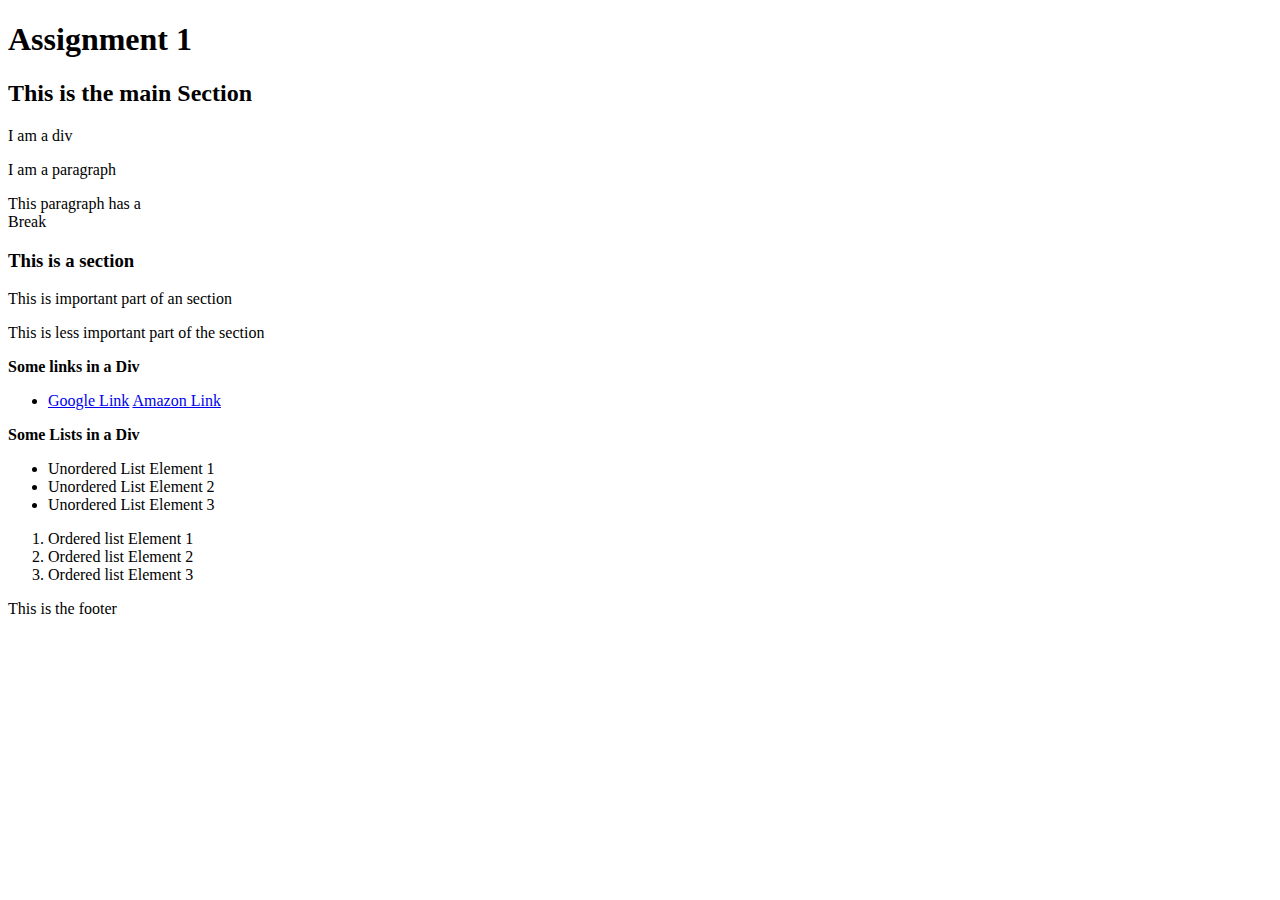
<file: lib2024/assg-1/index.html>
<!DOCTYPE html>
<html>
<head>
	<title>Assignment 1</title>

</head>
<body>
	<header>
		<h1>Assignment 1</h1>
	<h2>This is the main Section</h2>
	</header>
	<main>
	<div>
		I am a div
	</div>
	<p>I am a paragraph</p>
	<p>This paragraph has a
		<br>Break
	</p>
	</main>
	<section>
			<h3>This is a section</h3>
			<p>This is important part of an section</p><p>This is less important part of the section</p>
			</section>
			<div>
				<b>Some links in a Div</b>
			</div>
			<nav>
			<ul>
				<li>
					<a href="https://www.google.ca/">Google Link</a> <a href="https://www.amazon.ca/">Amazon Link</a>
				</li>
			</ul>
		</nav>
		<aside>
			<div>
				<b>Some Lists in a Div</b>
			</div>
			<ul>
				<li>Unordered List Element 1</li>
				<li>Unordered List Element 2</li>
				<li>Unordered List Element 3</li>
			</ul>	
			<ol>
				<li>Ordered list Element 1</li>
				<li>Ordered list Element 2</li>
				<li>Ordered list Element 3</li>
			</ol>
		</aside>
		<footer>
		<p>This is the footer</p>
	</footer>
</body>
</html>
</file>
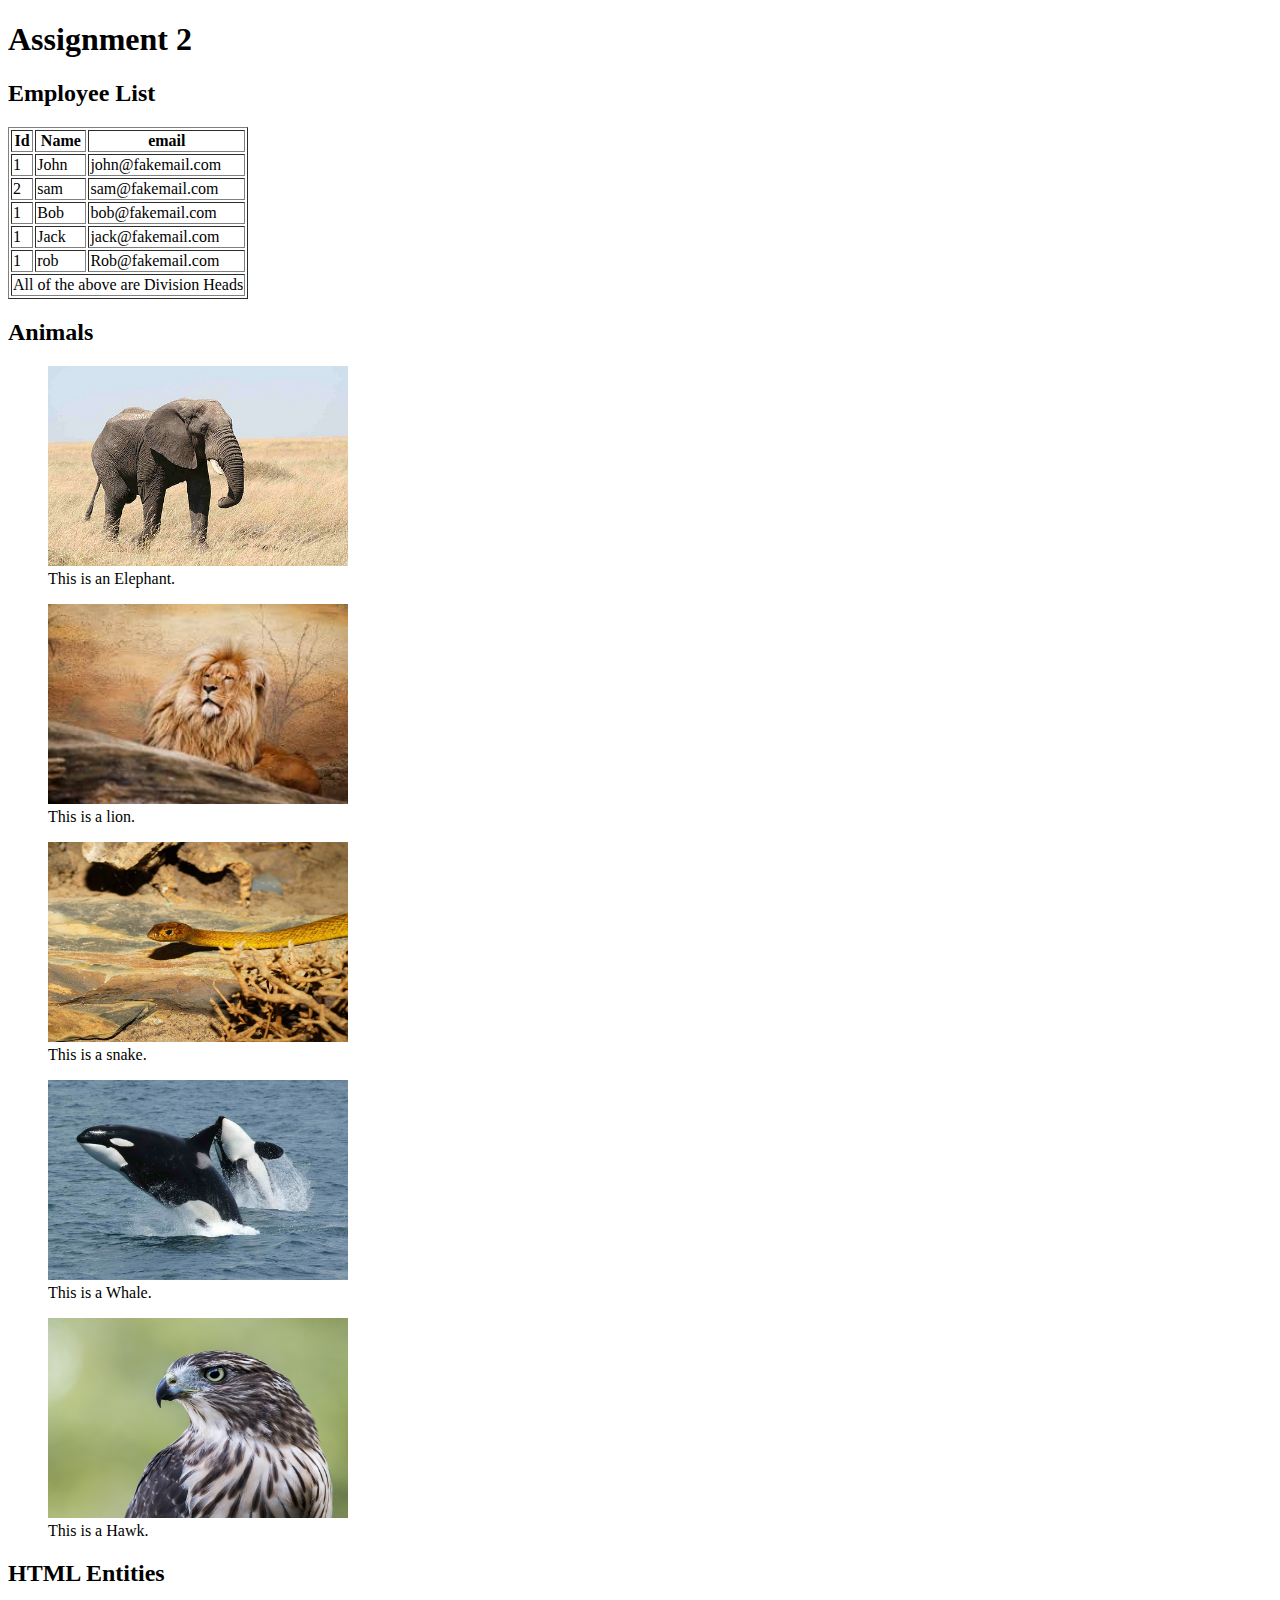
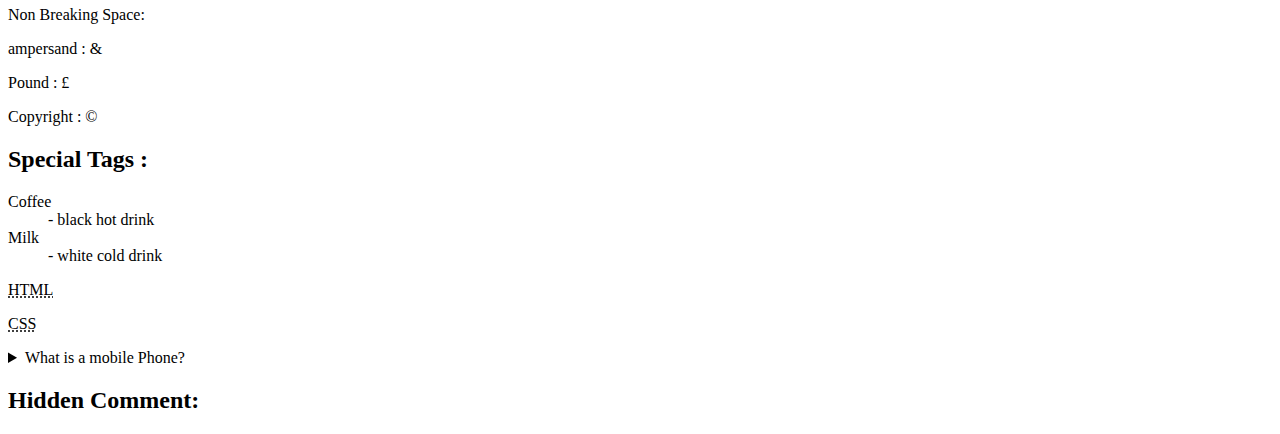
<file: lib2024/assg-2/index.html>
<!DOCTYPE html>
<html>
<head>
	<title>Assignment 2</title>
</head>
<body>
	<header id="header">
		<h1>Assignment 2</h1>
	</header>

	<main id="main">
		<section id="table-section" class="main-section">
			<h2>Employee List</h2>
			<table border="1">
				<thead>
					<tr>
						<th>Id</th>
						<th>Name</th>
						<th>email</th>
					</tr>
				</thead>
				<tbody>
					<tr>
						<td>1</td>
						<td>John</td>
						<td>john@fakemail.com</td>
					</tr>
					<tr>
						<td>2</td>
						<td>sam</td>
						<td>sam@fakemail.com</td>
					</tr>
					<tr>
						<td>1</td>
						<td>Bob</td>
						<td>bob@fakemail.com</td>
					</tr>
					<tr>
						<td>1</td>
						<td>Jack</td>
						<td>jack@fakemail.com</td>
					</tr>
					<tr>
						<td>1</td>
						<td>rob</td>
						<td>Rob@fakemail.com</td>
					</tr>
				</tbody>
				<tfoot>
					<tr>
						<td colspan="3">
							All of the above are Division Heads
						</td>
					</tr>
				</tfoot>
			</table>
		</section>

		<section id="images" class="main-section">
			<h2>Animals</h2>
			<article>
				<figure>
					<img src="img/elephant.jpg" alt="Image 1 in figure" width="300" height="200">
					<figcaption>This is an Elephant.</figcaption>
				</figure>
				<figure>
					<img src="img/lion.jpg" alt="Image 2 in figure" width="300" height="200">
					<figcaption>This is a lion.</figcaption>
				</figure>
				<figure>
					<img src="img/snake.jpg" alt="Image 3 in figure" width="300" height="200">
					<figcaption>This is a snake.</figcaption>
				</figure>
				<figure>
					<img src="img/whale.jpg" alt="Image 4 in figure" width="300" height="200">
					<figcaption>This is a Whale.</figcaption>
				</figure>
				<figure>
					<img src="img/hawk.jpg" alt="Image 5 in figure" width="300" height="200">
					<figcaption>This is a Hawk.</figcaption>
				</figure>
			</article>
		</section>

		<section>
			<h2>HTML Entities</h2>
			<article>
				<p>Non Breaking Space: &#160;</p>
				<p>ampersand : &#38;</p>
				<p>Pound : &#163;</p>
				<p>Copyright : &#169;</p>
			</article>
		</section>

		<section id="special-tags" class="main-section">
			<h2>Special Tags :</h2>
			<article id="st-dl" class="special-tags">
				<dl>
					<dt>Coffee</dt>
					<dd>- black hot drink</dd>
					<dt>Milk</dt>
					<dd>- white cold drink</dd>
				</dl>
			</article>
			<article id="st-abbr" class="special-tags">
				<p><abbr title="Hypertext Markup Language">HTML</abbr></p>
				<p><abbr title="Cascading Style Sheets">CSS</abbr></p>
			</article>

			<article>
				<details>
					<summary>What is a mobile Phone?</summary>
					<p>A mobile phone, cell phone or hand phone, sometimes shortened to simply mobile, cell or just phone, is a portable telephone that can make and receive calls over a radio frequency link while the user is moving within a telephone service area.</p>
				</details>
			</article>
		</section>

		<section>
			<h2>Hidden Comment:</h2>
		</section>
	</main>
</body>
</html>
</file>
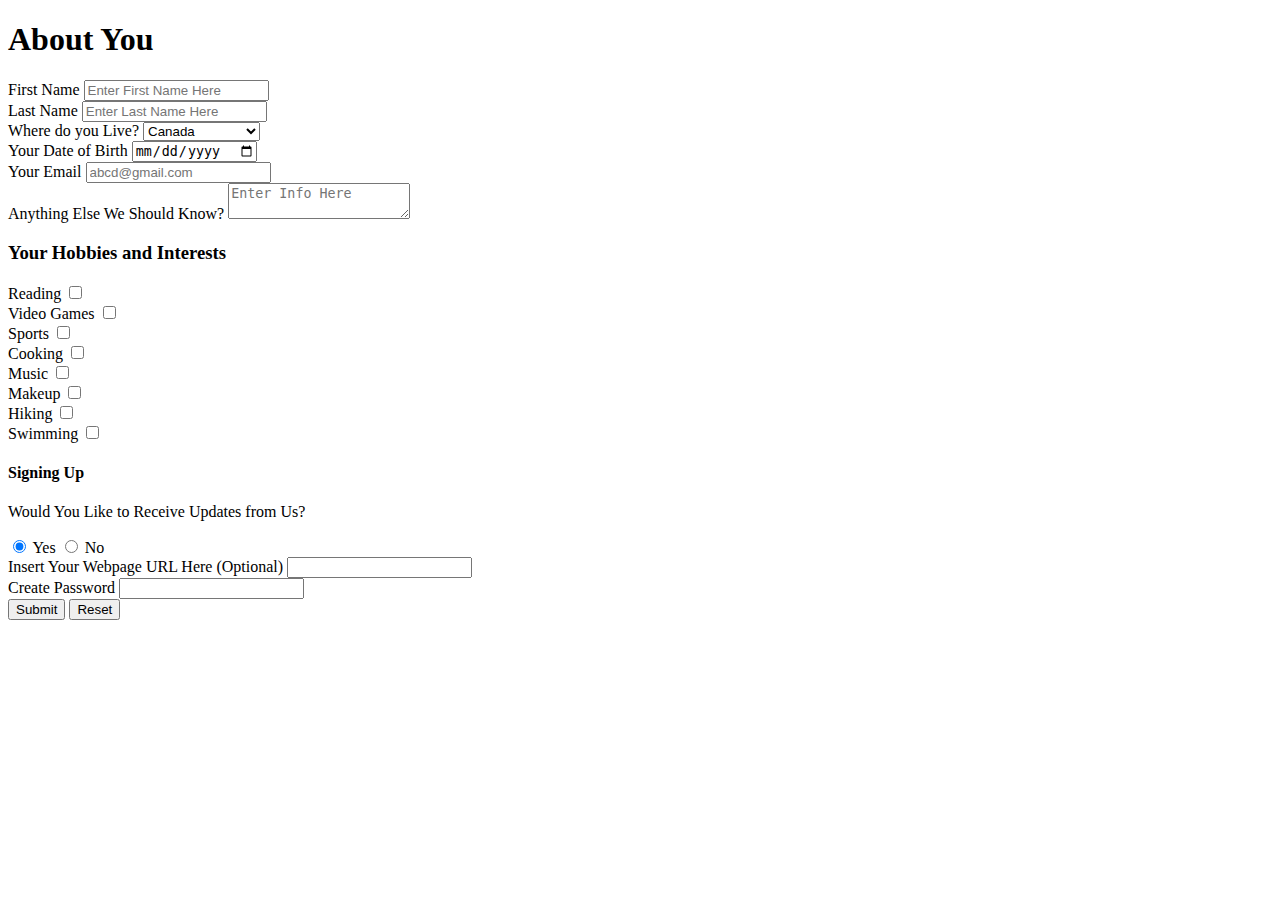
<file: lib2024/assg-3/index.html>
<!DOCTYPE html>
<html>
<head>
	<title>Assignment 3</title>
</head>
<body>
	<div id="wrapper" class="wrapper">
		<section id="html-forms" class="main-section">
			<form action="somepage.php" method="get">
				<div id="fn-container" class="form-elm">
					<h1>About You</h1>
					<label for="FirstName">First Name</label>
					<input type="text" name="FirstName" id="FirstName" placeholder="Enter First Name Here">
				</div>
				<div id="ln-container" class="form-elm">
					<label for="LastName">Last Name</label>
					<input type="text" name="LastName" id="LastName" placeholder="Enter Last Name Here">
				</div>
				<div id="places-drop-container" class="form-elm">
					<label for="countries-live">Where do you Live?</label>
					<select name="countries-live" id="countries-live">
						<option value="canada">Canada</option>
						<option value="united states">United States</option>
						<option value="mexico">Mexico</option>
						<option value="brazil">Brazil</option>
						<option value="united kingdom">United Kingdom</option>
						<option value="france">France</option>
						<option value="germany">Germany</option>
						<option value="russia">Russia</option>
						<option value="kenya">Kenya</option>
						<option value="zimbabwe">Zimbabwe</option>
						<option value="india">India</option>
						<option value="china">China</option>
						<option value="thailand">Thailand</option>
						<option value="korea">Korea</option>
						<option value="other">Other</option>
					</select>
				</div>
				<div id="st-container" class="form-elm">
					<label for="dte">Your Date of Birth</label>
					<input type="date" name="dte" id="dte"><br>
				</div>
				<div id="email-container" class="form-elm">
					<label for="email">Your Email</label>
					<input type="email" name="email" id="email" placeholder="abcd@gmail.com">
				</div>
				<div id="sum-container" class="form-elm">
					<label for="summary">Anything Else We Should Know?</label>
					<textarea name="summary" id="summary" placeholder="Enter Info Here"></textarea>
				</div>

				<div id="hobbies-container" class="form-elm">
					<h3>Your Hobbies and Interests</h3>
					<label for="reading">Reading</label>
					<input type="checkbox" name="hobbies" id="reading" value="reading"> <br>

					<label for="videogames">Video Games</label>
					<input type="checkbox" name="hobbies" id="videogames" value="videogames"> <br>

					<label for="sports">Sports</label>
					<input type="checkbox" name="hobbies" id="sports" value="sports"> <br>

					<label for="cooking">Cooking</label>
					<input type="checkbox" name="hobbies" id="cooking" value="cooking"> <br>

					<label for="music">Music</label>
					<input type="checkbox" name="hobbies" id="music" value="music"> <br>

					<label for="makeup">Makeup</label>
					<input type="checkbox" name="hobbies" id="makeup" value="makeup"> <br>

 					<label for="hiking">Hiking</label>
 					<input type="checkbox" name="hobbies" id="hiking" value="hiking"> <br>

					<label for="swimming">Swimming</label>
					<input type="checkbox" name="hobbies" id="swimming" value="swimming"> <br>
				</div>

				<div id="radio-container" class="form-elm">
					<h4>Signing Up</h4>
					<p>Would You Like to Receive Updates from Us?</p>
					<label for="yes">
						<input type="radio" name="like-form" id="yes" value="yes" checked>
						Yes
					</label>
					<label>
						<input type="radio" name="like-form" id="no" value="no">
						No
					</label>
				</div>

				<div id="ur-container" class="form-elm">
					<label for="ur">Insert Your Webpage URL Here (Optional)</label>
					<input type="url" name="ur" id="ur"><br>
				</div>

				<div id="pass-container" class="form-elm">
					<label for="pass">Create Password</label>
					<input type="password" name="pass" id="pass" required>
				</div>
				<button type="submit">Submit</button>
				<button type="reset">Reset</button>
			</form>
		</section>
	</div>

</body>
</html>
</file>
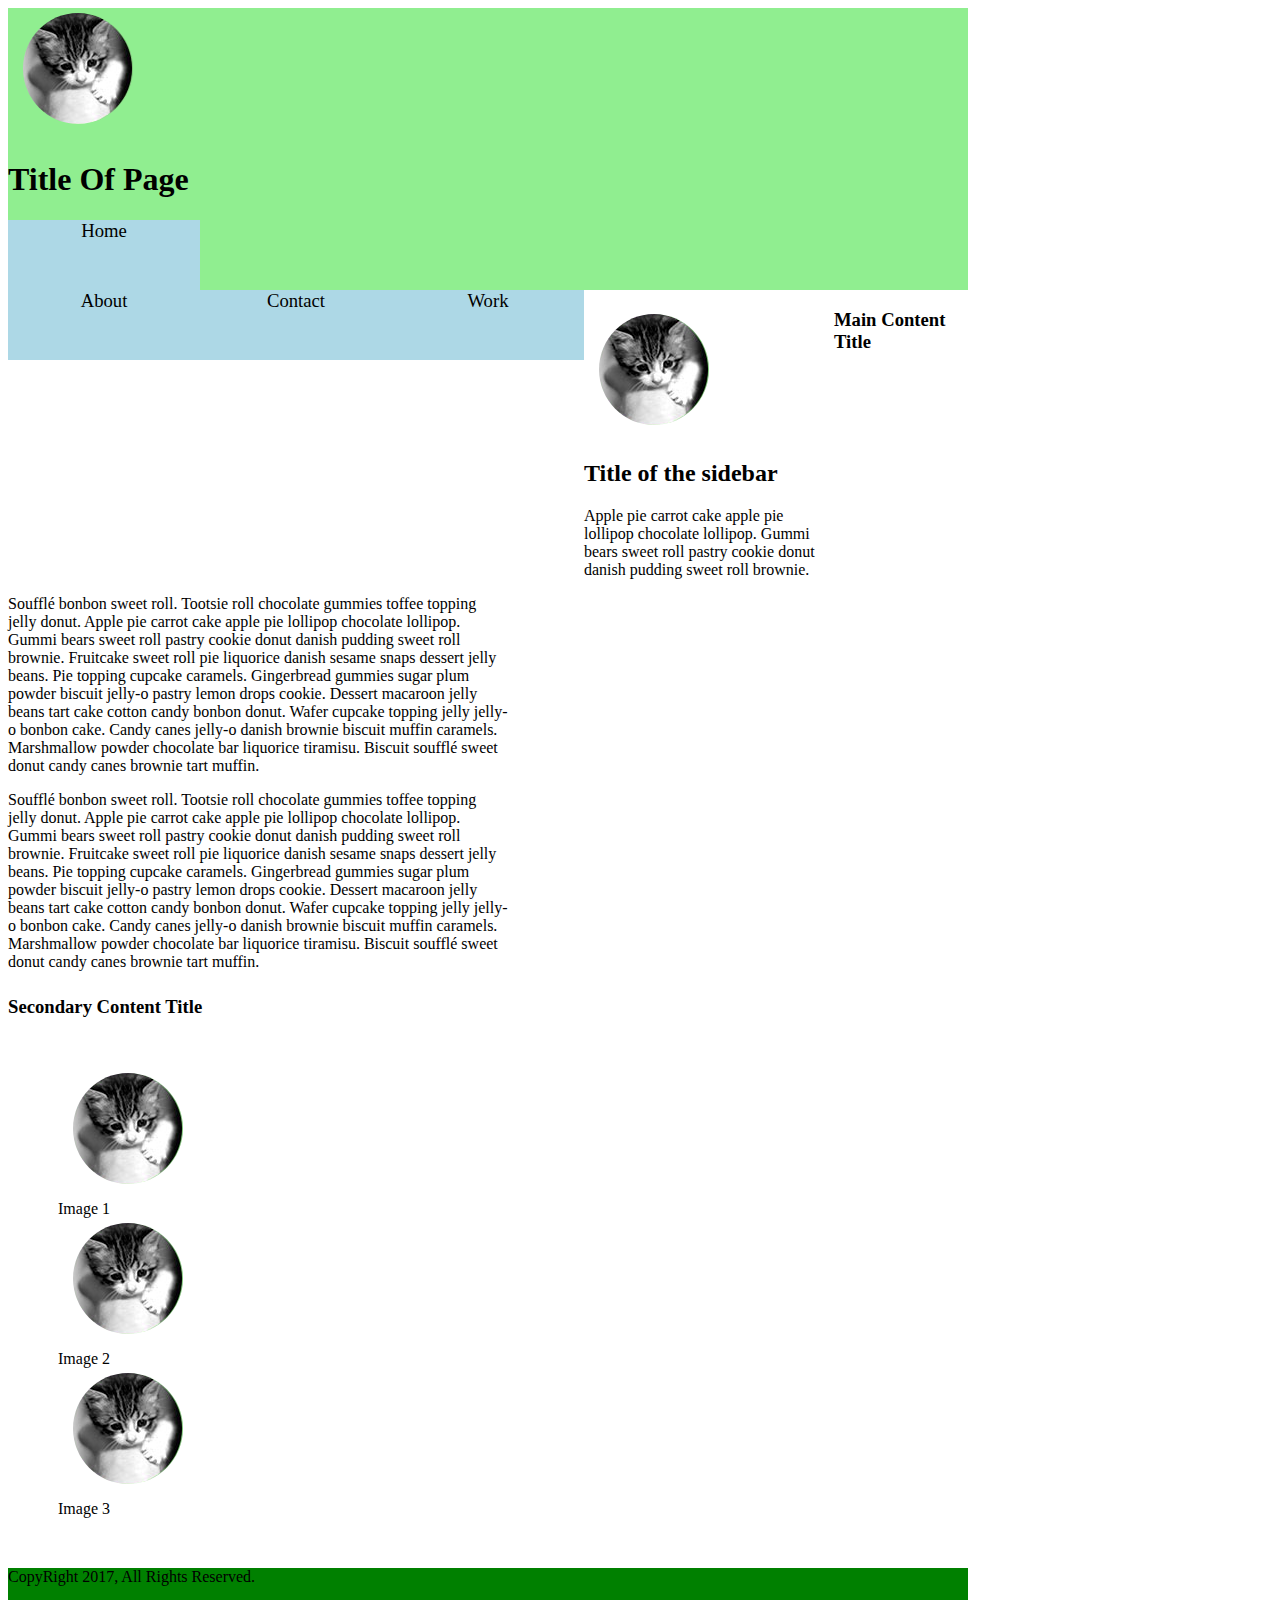
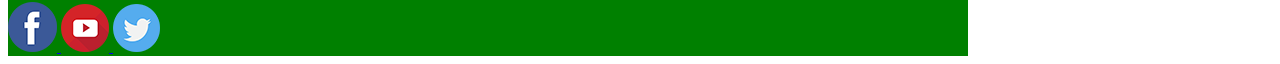
<file: lib2024/assg-4/index.html>
<!DOCTYPE html>
<html lang="en-ca">
<head>
	<meta charset="utf-8">
	<title>Assignment 4</title>
	<link rel="stylesheet" type="text/css" href="css/style.css">
</head>
<body>
	<div class="header">
			<img id="img1" src="img/logo.png" class="logo" alt="Sad kitten">
			<h1>Title Of Page</h1>
			<div id="home">
				Home
			</div>
			<div id="about">
				About
			</div>
			<div id="contact">
				Contact
			</div>
			<div id="work">
				Work
			</div>
	</div>

	<div>
		<main class="main">
			<article class="col-main site-content">
				<section>
					<aside class="site-sidebar">
				<img id="img2" src="img/logo.png" alt="Sidebar Image">
				<h2 id="sidebar">Title of the sidebar</h2>
				<p id="p3">
					Apple pie carrot cake apple pie lollipop chocolate lollipop. Gummi bears sweet roll pastry cookie donut danish pudding sweet roll brownie.
				</p>
			</aside>
			<h3>Main Content Title</h3>
			<p id="p1">
				Soufflé bonbon sweet roll. Tootsie roll chocolate gummies toffee topping jelly donut. Apple pie carrot cake apple pie lollipop chocolate lollipop. Gummi bears sweet roll pastry cookie donut danish pudding sweet roll brownie. Fruitcake sweet roll pie liquorice danish sesame snaps dessert jelly beans. Pie topping cupcake caramels. Gingerbread gummies sugar plum powder biscuit jelly-o pastry lemon drops cookie. Dessert macaroon jelly beans tart cake cotton candy bonbon donut. Wafer cupcake topping jelly jelly-o bonbon cake. Candy canes jelly-o danish brownie biscuit muffin caramels. Marshmallow powder chocolate bar liquorice tiramisu. Biscuit soufflé sweet donut candy canes brownie tart muffin.
			</p>

			<p id="p2">
				Soufflé bonbon sweet roll. Tootsie roll chocolate gummies toffee topping jelly donut. Apple pie carrot cake apple pie lollipop chocolate lollipop. Gummi bears sweet roll pastry cookie donut danish pudding sweet roll brownie. Fruitcake sweet roll pie liquorice danish sesame snaps dessert jelly beans. Pie topping cupcake caramels. Gingerbread gummies sugar plum powder biscuit jelly-o pastry lemon drops cookie. Dessert macaroon jelly beans tart cake cotton candy bonbon donut. Wafer cupcake topping jelly jelly-o bonbon cake. Candy canes jelly-o danish brownie biscuit muffin caramels. Marshmallow powder chocolate bar liquorice tiramisu. Biscuit soufflé sweet donut candy canes brownie tart muffin.
			</p>
		</section>
			</article>

			<section class="image-gallery">
				<h4>Secondary Content Title</h4>
				<div class="row">
					<div class="column">
						<img src="img/logo.png" alt="Image 1">
						<figcaption>Image 1</figcaption>
					</div>
					<div class="column">
						<img src="img/logo.png" alt="Image 2">
						<figcaption>Image 2</figcaption>
					</div>
					<div class="column">
						<img src="img/logo.png" alt="Image 3">
						<figcaption>Image 3</figcaption>
					</div>
				</div>
			</section>
	</main>
	</div>

	<footer class="footer">
		<p>CopyRight 2017, All Rights Reserved.</p>

		<section class="social-media">
			<a href="www.facebook.com">
				<img src="img/facebook.png" alt="Facebook" class="responsive">
			</a>
			<a href="www.youtube.com">
				<img src="img/youtube.png" alt="Youtube" class="responsive">
			</a>
			<a href="www.twitter.com">
				<img src="img/twitter.png" alt="Twitter" class="responsive">
			</a>
		</section>
	</footer>

</body>
</html>
</file>
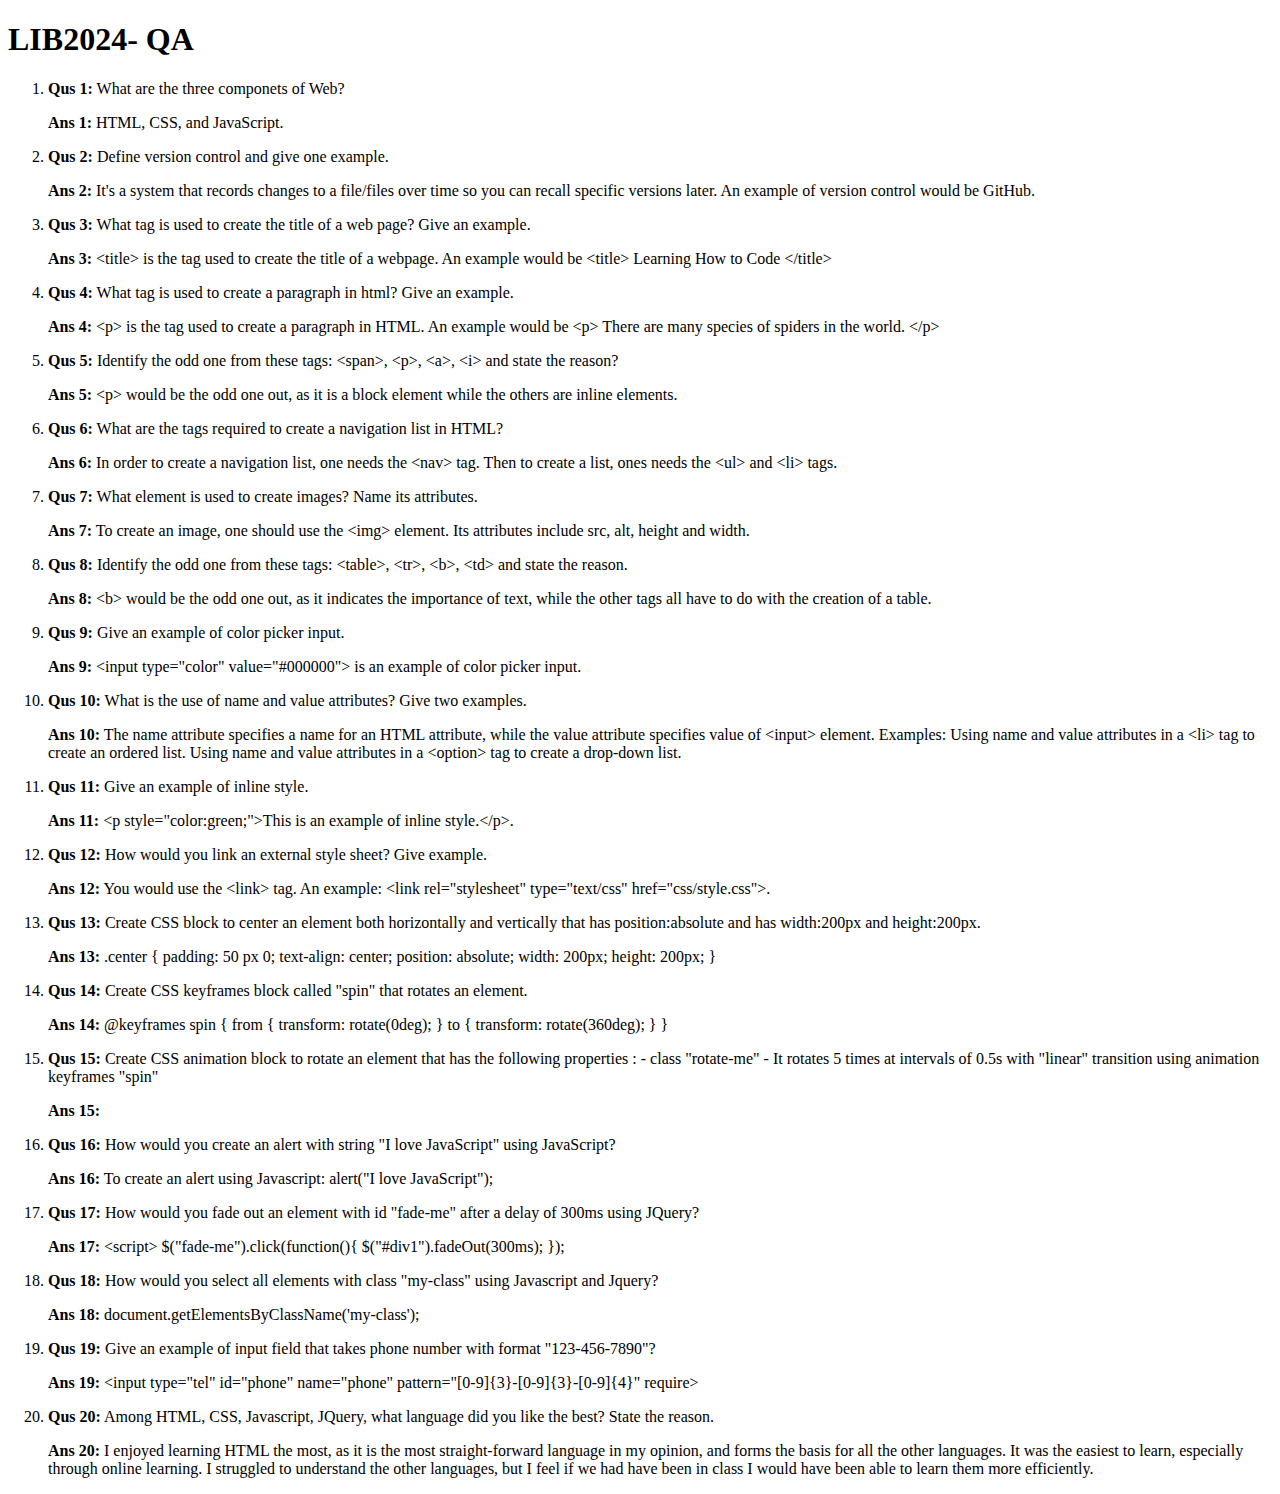
<file: lib2024/qa/index.html>
<!DOCTYPE html>
<html >
<head>
	<meta charset="utf-8">
	<title>LIB2024 - QA</title>
</head>
<body>
	<h1>LIB2024- QA</h1>
	<!-- Qus/Ans list begins -->
	<ol>
		<!-- Qus 1 -->
		<li>
			<p>
				<strong>Qus 1:</strong>
				What are the three componets of Web?
			</p>
			<p>
				<strong>Ans 1:</strong>
				HTML, CSS, and JavaScript.
		</p></li>
		<!-- Qus 2 -->
		<li>
			<p>
				<strong>Qus 2:</strong>
				Define version control and give one example.
			</p>
			<p>
				<strong>Ans 2:</strong>
				It's a system that records changes to a file/files over time so you can recall specific versions later. An example of version control would be GitHub.
			</p></li>
			<!-- Qus 3 -->
			<li>
				<p>
					<strong>Qus 3:</strong>
					What tag is used to create the title of a web page? Give an example.
				</p>
				<p>
					<strong>Ans 3:</strong>
					&lt;title&gt; is the tag used to create the title of a webpage. An example would be &lt;title&gt; Learning How to Code &lt;/title&gt;
			    </p></li>
			    <!-- Qus 4 -->
			    <li>
			    	<p>
			    		<strong>Qus 4:</strong>
			    		What tag is used to create a paragraph in html? Give an example.
			    	</p>
			    	<p>
			    		<strong>Ans 4:</strong>
			    		&lt;p&gt; is the tag used to create a paragraph in HTML. An example would be &lt;p&gt; There are many species of spiders in the world. &lt;/p&gt;
			    	</p>
			    </li>
			    	<!-- Qus 5 -->
			    	<li>
			    		<p>
			    			<strong>Qus 5:</strong>
			    			Identify the odd one from these tags: &lt;span&gt;, &lt;p&gt;, &lt;a&gt;, &lt;i&gt; and state the reason?
			    		</p>
			    		<p>
			    			<strong>Ans 5:</strong>
			    			&lt;p&gt; would be the odd one out, as it is a block element while the others are inline elements.
			    		</p>
			    	</li>
			    	<!-- Qus 6 -->
			    	<li>
			    		<p>
			    			<strong>Qus 6:</strong>
			    			What are the tags required to create a navigation list in HTML? 
			    		</p>
			    		<p>
			    			<strong>Ans 6:</strong>
			    			In order to create a navigation list, one needs the &lt;nav&gt; tag. Then to create a list, ones needs the &lt;ul&gt; and &lt;li&gt; tags.
			    		</p>
			    	</li>
			    	<!-- Qus 7 -->
			    	<li>
			    		<p>
			    			<strong>Qus 7:</strong>
			    			What element is used to create images? Name its attributes.
			    		</p>
			    		<p>
			    			<strong>Ans 7:</strong>
			    			To create an image, one should use the &lt;img&gt; element. Its attributes include src, alt, height and width.
			    		</p>
			    	</li>
			    	<!-- Qus 8 -->
			    	<li>
			    		<p>
			    			<strong>Qus 8:</strong>
			    			Identify the odd one from these tags: &lt;table&gt;, &lt;tr&gt;, &lt;b&gt;, &lt;td&gt; and state the reason.
			    		</p>
			    		<p>
			    			<strong>Ans 8:</strong>
			    			&lt;b&gt; would be the odd one out, as it indicates the importance of text, while the other tags all have to do with the creation of a table. 
			    		</p>
			    	</li>
			    	<!-- Qus 9 -->
			    	<li>
			    		<p>
			    			<strong>Qus 9:</strong>
			    			Give an example of color picker input.
			    		</p>
			    		<p>
			    			<strong>Ans 9:</strong>
			    			&lt;input type="color" value="#000000"&gt; is an example of color picker input.
			    		</p>
			    	</li>
			    	<!-- Qus 10 -->
			    	<li>
			    		<p>
			    			<strong>Qus 10:</strong>
			    			What is the use of name and value attributes? Give two examples.
			    		</p>
			    		<p>
			    			<strong>Ans 10:</strong>
			    			The name attribute specifies a name for an HTML attribute, while the value attribute specifies value of &lt;input&gt; element. 
			    			Examples: Using name and value attributes in a &lt;li&gt; tag to create an ordered list.
			    			Using name and value attributes in a &lt;option&gt; tag to create a drop-down list.
			    		</p>
			    	</li>
			    	<!-- Qus 11 -->
			    	<li>
			    		<p>
			    			<strong>Qus 11:</strong>
			    			Give an example of inline style.
			    		</p>
			    		<p>
			    			<strong>Ans 11:</strong>
			    			&lt;p style="color:green;"&gt;This is an example of inline style.&lt;/p&gt;.
			    		</p>
			    	</li>
			    	<!-- Qus 12 -->
			    	<li>
			    		<p>
			    			<strong>Qus 12:</strong>
			    			How would you link an external style sheet? Give example. 
			    		</p>
			    		<p>
			    			<strong>Ans 12:</strong>
			    			You would use the &lt;link&gt; tag. An example: &lt;link rel="stylesheet" type="text/css" href="css/style.css"&gt;.
			    		</p>
			    	</li>
			    	<!-- Qus 13 -->
			    	<li>
			    		<p>
			    			<strong>Qus 13:</strong>
			    			Create CSS block to center an element both horizontally and vertically that has position:absolute and has width:200px and height:200px.
			    		</p>
			    		<p>
			    			<strong>Ans 13:</strong>
			    			.center {
			    			padding: 50 px 0;
			    			text-align: center;
			    			position: absolute;
			    			width: 200px;
			    			height: 200px;
			    		}
			    		</p>
			    	</li>
			    	<li>
			    		<p>
			    			<strong>Qus 14:</strong>
			    			Create CSS keyframes block called "spin" that rotates an element.
			    		</p>
			    		<p>
			    			<strong>Ans 14:</strong>
			    			@keyframes spin {
			    			from {
			    			  transform: rotate(0deg);
			    		   }
			    		   to {
			    		     transform: rotate(360deg);
			    		    }
			    	       }
			    		</p>
			    	</li>
			    	<!-- Qus 15 -->
			    	<li>
			    		<p>
			    			<strong>Qus 15:</strong>
			    			Create CSS animation block to rotate an element that has the following properties :

    						- class "rotate-me"
    						- It rotates 5 times at intervals of 0.5s with "linear" transition using animation keyframes "spin"
						</p>
						<p>
							<strong>Ans 15:</strong>
						</p>
			    	</li>
			    	<!-- Qus 16 -->
			    	<li>
			    		<p>
			    			<strong>Qus 16:</strong>
			    			How would you create an alert with string "I love JavaScript" using JavaScript?
			    		</p>
			    		<p>
			    			<strong>Ans 16:</strong>
			    			To create an alert using Javascript: alert("I love JavaScript");
			    		</p>
			    	</li>
			    	<!-- Qus 17 -->
			    	<li>
			    		<p>
			    			<strong>Qus 17:</strong>
			    			How would you fade out an element with id "fade-me" after a delay of 300ms using JQuery?
			    		</p>
			    		<p>
			    			<strong>Ans 17:</strong>
			    			&lt;script&gt; $("fade-me").click(function(){
			    			$("#div1").fadeOut(300ms);
			    		});
			    		</p>
			    	</li>
			    	<!-- Qus 18 -->
			    	<li>
			    		<p>
			    			<strong>Qus 18:</strong>
			    			How would you select all elements with class "my-class" using Javascript and Jquery? 
			    		</p>
			    		<p>
			    			<strong>Ans 18:</strong>
			    			document.getElementsByClassName('my-class');
			    		</p>
			    	</li>
			    	<!-- Qus 19 -->
			    	<li>
			    		<p>
			    			<strong>Qus 19:</strong>
			    			Give an example of input field that takes phone number with format "123-456-7890"?
			    		</p>
			    		<p>
			    			<strong>Ans 19:</strong>
			    			&lt;input type="tel" id="phone" name="phone"
			    						  pattern="[0-9]{3}-[0-9]{3}-[0-9]{4}"
			    						  require&gt;
			    		</p>
			    	</li>
			    	<!--Qus 20 -->
			    	<li>
			    		<p>
			    			<strong>Qus 20:</strong>
			    			Among HTML, CSS, Javascript, JQuery, what language did you like the best? State the reason. 
			    		</p>
			    		<p>
			    			<strong>Ans 20:</strong>
			    			I enjoyed learning HTML the most, as it is the most straight-forward language in my opinion, and forms the basis for all the other languages. It was the easiest to learn, especially through online learning. I struggled to understand the other languages, but I feel if we had have been in class I would have been able to learn them more efficiently.
			    		</p>
			    	</li>  
  </ol>
</body>
</html>
</file>
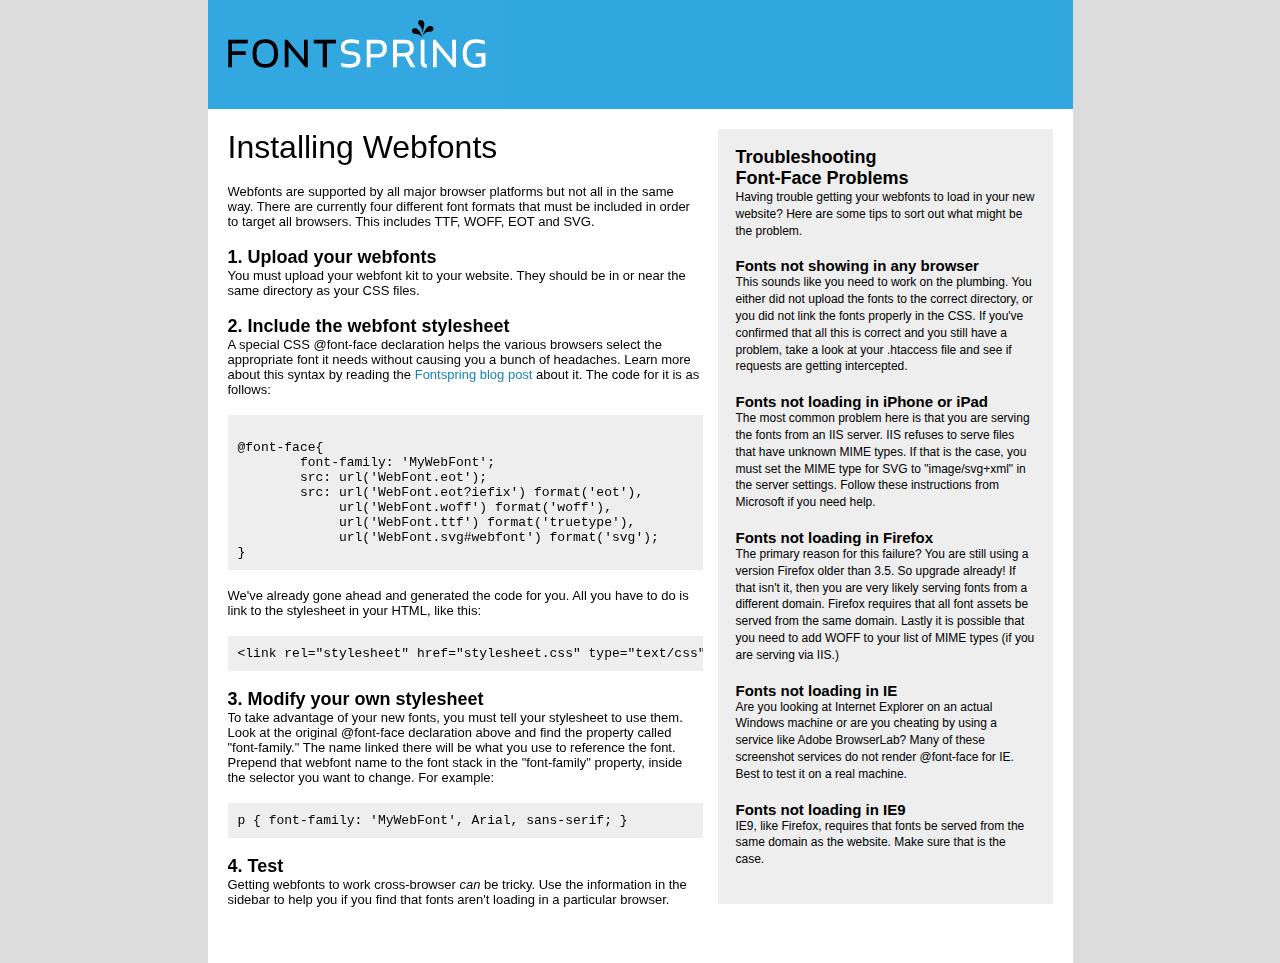
<file: lib2024/final/fonts/How_to_use_webfonts.html>
<!DOCTYPE html PUBLIC "-//W3C//DTD XHTML 1.0 Transitional//EN"
	"http://www.w3.org/TR/xhtml1/DTD/xhtml1-transitional.dtd">

<html xmlns="http://www.w3.org/1999/xhtml" xml:lang="en" lang="en">
<head>
	<meta http-equiv="Content-Type" content="text/html; charset=utf-8" />

	<link rel="stylesheet" href="stylesheet.css" type="text/css" charset="utf-8" />

	<style type="text/css" media="screen">
		/*-- RESET ------*/
		html, body, div, span, applet, object, iframe,
		h1, h2, h3, h4, h5, h6, p, blockquote, pre,
		a, abbr, acronym, address, big, cite, code,
		del, dfn, em, font, img, ins, kbd, q, s, samp,
		small, strike, strong, sub, sup, tt, var,
		b, u, i, center, dl, dt, dd, ol, ul, li,
		fieldset, form, label, legend, table, 
		caption, tbody, tfoot, thead, tr, th, td 
		                  {margin: 0;padding: 0;border: 0;outline: 0;
		                  font-size: 100%;vertical-align: baseline;
		                  background: transparent;}
		body              {line-height: 1;}
		ol, ul            {list-style: none;}
		blockquote, q     {quotes: none;}
		blockquote:before, blockquote:after,
		q:before, q:after {content: '';	content: none;}
		:focus            {outline: 0;}
		ins               {text-decoration: none;}
		del               {text-decoration: line-through;}
		table             {border-collapse: collapse;border-spacing: 0;}
		
		/*-- GRID -----*/
		.section {margin-bottom: 18px;
		}
		.section:after	{content: ".";display: block;height: 0;clear: both;visibility: hidden;}
		.section 		{*zoom: 1;}

		.section .firstcolumn,
		.section .firstcol {margin-left: 0;}
		
		.grid1, .grid1_2cols, .grid1_3cols, .grid1_4cols, .grid2, .grid2_3cols, .grid2_4cols, .grid3, .grid3_2cols, .grid3_4cols, .grid4, .grid4_3cols, .grid5, .grid5_2cols, .grid5_3cols, .grid5_4cols, .grid6, .grid6_4cols, .grid7, .grid7_2cols, .grid7_3cols, .grid7_4cols, .grid8, .grid8_3cols, .grid9, .grid9_2cols, .grid9_4cols, .grid10, .grid10_3cols, .grid10_4cols, .grid11, .grid11_2cols, .grid11_3cols, .grid11_4cols, .grid12
		{margin-left: 15px;float: left;display: inline; overflow: hidden;}
		.width5, .grid5, .span-5 {width: 335px;}
		.width5_2cols,.grid5_2cols {width: 160px;}
		.width5_3cols,.grid5_3cols  {width: 101px;}
		.width5_4cols,.grid5_4cols  {width: 72px;}
		.input_width5 {width: 329px;}

		.width6, .grid6, .span-6 {width: 405px;}
		.width6_4cols,.grid6_4cols  {width: 90px;}
		.input_width6 {width: 399px;}

		.width7, .grid7, .span-7 {width: 475px;}
		.width7_2cols,.grid7_2cols {width: 230px;}
		.width7_3cols,.grid7_3cols  {width: 148px;}
		.width7_4cols,.grid7_4cols  {width: 107px;}
		.input_width7 {width: 469px;}
		
		/*-- STYLES -----*/
		body {
			color: #000;
			background-color: #dcdcdc;
			font: 13px Arial, sans-serif;
		}

		a {
			text-decoration: none;
			color: #1883ba;
		}

		h1{
			font-size: 32px;
			font-weight: normal;
			font-style: normal;
			margin-bottom: 18px;
		}

		h2{
			font-size: 18px;
		}

		#container {
			width: 865px;
			margin: 0px auto;
		}
		


		#header {
			height:109px;
			font-size: 36px;
			background-color: #000;
			color: #fff;
			text-indent:-9999px;
			background: url([data-uri]) no-repeat left center;
			background-color: #31a7e0;
			
		}
		
		#main_content {
			background-color: #fff;
			padding: 20px 20px 20px;
		}


		#footer p {
			margin: 0;
			padding-top: 10px;
			padding-bottom: 50px;
			color: #333;
			font: 10px Arial, sans-serif;
		}
		code {
			white-space: pre;
			background-color: #eee;
			display: block;
			padding: 10px;
			margin-bottom: 18px;
			overflow: auto;
		}

		.box  { 
		  padding: 18px; 
		  margin-bottom: 18px; 
		  background: #eee; 
		}
		.bottom,.last 	{margin-bottom:0 !important; padding-bottom:0 !important;}
		

		
		p{
			line-height: 1.2em;
			margin-bottom: 18px;
			font: 13px Arial, sans-serif;
		}



		h3{
			font-size: 15px;
			margin-top: 18px;
		}
		
		.sidebar p{
			font-size: 12px;
			line-height: 1.4em;
		}
		
	</style>

<title>How to Use Webfonts</title>
	
</head>

<body>
<div id="container">
	<div id="header">
		Fontspring
	</div>
	<div id="main_content">
			<div class="section">
				<div class="grid7 firstcol">
					<h1>Installing Webfonts</h1>
					
					<p>Webfonts are supported by all major browser platforms but not all in the same way. There are currently four different font formats that must be included in order to target all browsers. This includes TTF, WOFF, EOT and SVG.</p>
					
					<h2>1. Upload your webfonts</h2>
					<p>You must upload your webfont kit to your website. They should be in or near the same directory as your CSS files.</p>
					
					<h2>2. Include the webfont stylesheet</h2>
					<p>A special CSS @font-face declaration helps the various browsers select the appropriate font it needs without causing you a bunch of headaches. Learn more about this syntax by reading the <a href="https://www.fontspring.com/blog/further-hardening-of-the-bulletproof-syntax">Fontspring blog post</a> about it. The code for it is as follows:</p>


<code>
@font-face{ 
	font-family: 'MyWebFont';
	src: url('WebFont.eot');
	src: url('WebFont.eot?iefix') format('eot'),
	     url('WebFont.woff') format('woff'),
	     url('WebFont.ttf') format('truetype'),
	     url('WebFont.svg#webfont') format('svg');
}
</code>
	<p>We've already gone ahead and generated the code for you. All you have to do is link to the stylesheet in your HTML, like this:</p>
	<code>&lt;link rel=&quot;stylesheet&quot; href=&quot;stylesheet.css&quot; type=&quot;text/css&quot; charset=&quot;utf-8&quot; /&gt;</code>

					<h2>3. Modify your own stylesheet</h2>
					<p>To take advantage of your new fonts, you must tell your stylesheet to use them. Look at the original @font-face declaration above and find the property called "font-family." The name linked there will be what you use to reference the font. Prepend that webfont name to the font stack in the "font-family" property, inside the selector you want to change. For example:</p>
<code>p { font-family: 'MyWebFont', Arial, sans-serif; }</code>

<h2>4. Test</h2>
<p>Getting webfonts to work cross-browser <em>can</em> be tricky. Use the information in the sidebar to help you if you find that fonts aren't loading in a particular browser.</p>
				</div>
				
				<div class="grid5 sidebar">
					<div class="box">
						<h2>Troubleshooting<br />Font-Face Problems</h2>
						<p>Having trouble getting your webfonts to load in your new website? Here are some tips to sort out what might be the problem.</p>

						<h3>Fonts not showing in any browser</h3>

						<p>This sounds like you need to work on the plumbing. You either did not upload the fonts to the correct directory, or you did not link the fonts properly in the CSS. If you've confirmed that all this is correct and you still have a problem, take a look at your .htaccess file and see if requests are getting intercepted.</p>

						<h3>Fonts not loading in iPhone or iPad</h3>

						<p>The most common problem here is that you are serving the fonts from an IIS server. IIS refuses to serve files that have unknown MIME types. If that is the case, you must set the MIME type for SVG to "image/svg+xml" in the server settings. Follow these instructions from Microsoft if you need help.</p>

						<h3>Fonts not loading in Firefox</h3>

						<p>The primary reason for this failure? You are still using a version Firefox older than 3.5. So upgrade already! If that isn't it, then you are very likely serving fonts from a different domain. Firefox requires that all font assets be served from the same domain. Lastly it is possible that you need to add WOFF to your list of MIME types (if you are serving via IIS.)</p>

						<h3>Fonts not loading in IE</h3>

						<p>Are you looking at Internet Explorer on an actual Windows machine or are you cheating by using a service like Adobe BrowserLab? Many of these screenshot services do not render @font-face for IE. Best to test it on a real machine.</p>

						<h3>Fonts not loading in IE9</h3>

						<p>IE9, like Firefox, requires that fonts be served from the same domain as the website. Make sure that is the case.</p>
					</div>
				</div>
			</div>
			
		</div>
	
	</div>
	
</div>
</body>
</html>
</file>
<file: lib2024/assg-4/css/style.css>
div {
	width: 960px;
}

.header {
	background-color: lightgreen;
}

#img1 {
	align-content: left;
}

h1 {
	align-content: left;
}

h3 {
	text-align: left;
	font-size: 14pt;
}

#home {
	background-color: lightblue;
	text-align: center;
	align-content: left;
	font-size: 14pt;
	width: 20%;
	height: 70px
}

#about {
	background-color: lightblue;
	text-align: center;
	float: left;
	font-size: 14pt;
	width: 20%;
	height: 70px;
}

#contact {
	background-color: lightblue;
	text-align: center;
	float: left;
	font-size: 14pt;
	width: 20%;
	height: 70px;
}

#work {
	background-color: lightblue;
	text-align: center;
	float: left;
	font-size: 14pt;
	width: 20%;
	height: 70px;
}

#p1 {
	width: 500px;
}

#p2 {
	width: 500px;
}

.site-sidebar {
	float: left;
}

#img2 {
	width: 30%
	height: auto;
}

#p3 {
	width: 250px;
}

h4 {
	text-align: left;
	font-size: 14pt;
}

.row {
	align-content: left;
	width: 33.33%
	padding: 1px;
	margin: 50px;
}

footer {
	width: 960px;
	text-align: left;
	background-color: green;
}

.social-media {
	align-content: right;
}
</file>
<file: lib2024/final/fonts/stylesheet.css>
@font-face {
    font-family: 'abhaya_libremedium';
    src: url('AbhayaLibre-Medium-webfont.eot');
    src: url('AbhayaLibre-Medium-webfont.eot?#iefix') format('embedded-opentype'),
         url('AbhayaLibre-Medium-webfont.woff2') format('woff2'),
         url('AbhayaLibre-Medium-webfont.woff') format('woff'),
         url('AbhayaLibre-Medium-webfont.ttf') format('truetype'),
         url('AbhayaLibre-Medium-webfont.svg#abhaya_libremedium') format('svg');
    font-weight: normal;
    font-style: normal;

}
</file>
